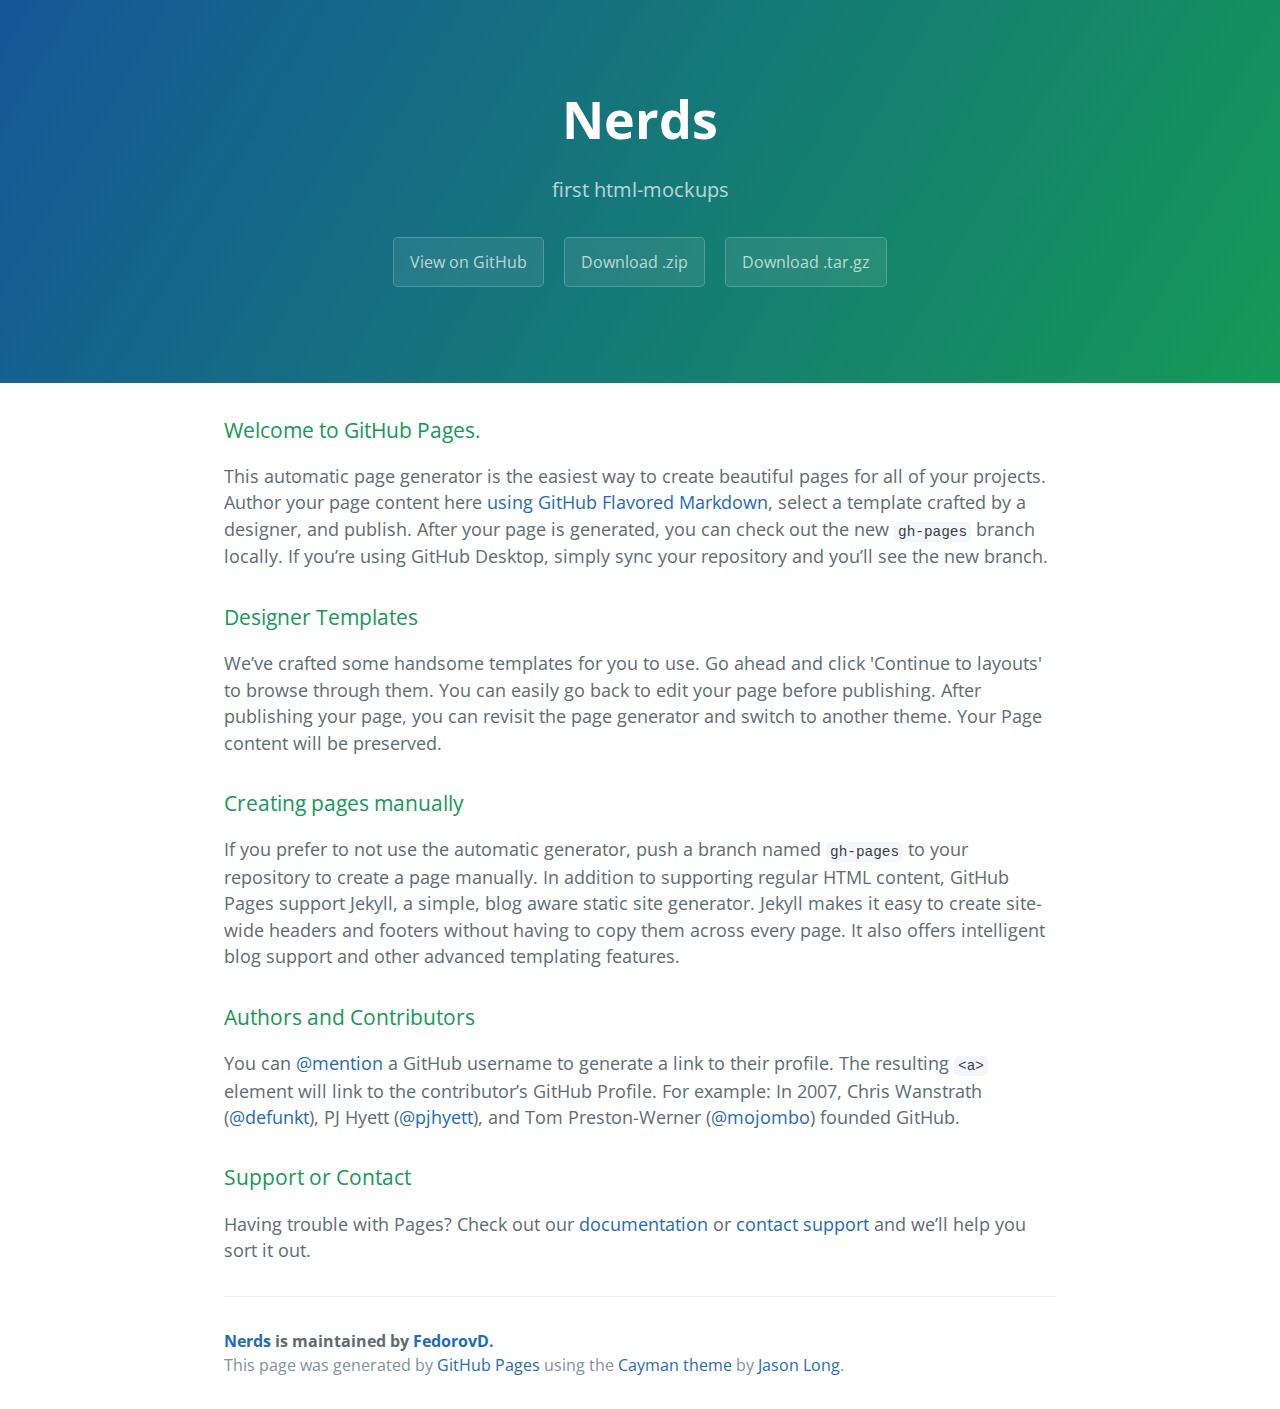
<file: index.html>
<!DOCTYPE html>
<html lang="en-us">
  <head>
    <meta charset="UTF-8">
    <title>Nerds by FedorovD</title>
    <meta name="viewport" content="width=device-width, initial-scale=1">
    <link rel="stylesheet" type="text/css" href="stylesheets/normalize.css" media="screen">
    <link href='https://fonts.googleapis.com/css?family=Open+Sans:400,700' rel='stylesheet' type='text/css'>
    <link rel="stylesheet" type="text/css" href="stylesheets/stylesheet.css" media="screen">
    <link rel="stylesheet" type="text/css" href="stylesheets/github-light.css" media="screen">
  </head>
  <body>
    <section class="page-header">
      <h1 class="project-name">Nerds</h1>
      <h2 class="project-tagline">first html-mockups</h2>
      <a href="https://github.com/FedorovD/nerds" class="btn">View on GitHub</a>
      <a href="https://github.com/FedorovD/nerds/zipball/master" class="btn">Download .zip</a>
      <a href="https://github.com/FedorovD/nerds/tarball/master" class="btn">Download .tar.gz</a>
    </section>

    <section class="main-content">
      <h3>
<a id="welcome-to-github-pages" class="anchor" href="#welcome-to-github-pages" aria-hidden="true"><span aria-hidden="true" class="octicon octicon-link"></span></a>Welcome to GitHub Pages.</h3>

<p>This automatic page generator is the easiest way to create beautiful pages for all of your projects. Author your page content here <a href="https://guides.github.com/features/mastering-markdown/">using GitHub Flavored Markdown</a>, select a template crafted by a designer, and publish. After your page is generated, you can check out the new <code>gh-pages</code> branch locally. If you’re using GitHub Desktop, simply sync your repository and you’ll see the new branch.</p>

<h3>
<a id="designer-templates" class="anchor" href="#designer-templates" aria-hidden="true"><span aria-hidden="true" class="octicon octicon-link"></span></a>Designer Templates</h3>

<p>We’ve crafted some handsome templates for you to use. Go ahead and click 'Continue to layouts' to browse through them. You can easily go back to edit your page before publishing. After publishing your page, you can revisit the page generator and switch to another theme. Your Page content will be preserved.</p>

<h3>
<a id="creating-pages-manually" class="anchor" href="#creating-pages-manually" aria-hidden="true"><span aria-hidden="true" class="octicon octicon-link"></span></a>Creating pages manually</h3>

<p>If you prefer to not use the automatic generator, push a branch named <code>gh-pages</code> to your repository to create a page manually. In addition to supporting regular HTML content, GitHub Pages support Jekyll, a simple, blog aware static site generator. Jekyll makes it easy to create site-wide headers and footers without having to copy them across every page. It also offers intelligent blog support and other advanced templating features.</p>

<h3>
<a id="authors-and-contributors" class="anchor" href="#authors-and-contributors" aria-hidden="true"><span aria-hidden="true" class="octicon octicon-link"></span></a>Authors and Contributors</h3>

<p>You can <a href="https://help.github.com/articles/basic-writing-and-formatting-syntax/#mentioning-users-and-teams" class="user-mention">@mention</a> a GitHub username to generate a link to their profile. The resulting <code>&lt;a&gt;</code> element will link to the contributor’s GitHub Profile. For example: In 2007, Chris Wanstrath (<a href="https://github.com/defunkt" class="user-mention">@defunkt</a>), PJ Hyett (<a href="https://github.com/pjhyett" class="user-mention">@pjhyett</a>), and Tom Preston-Werner (<a href="https://github.com/mojombo" class="user-mention">@mojombo</a>) founded GitHub.</p>

<h3>
<a id="support-or-contact" class="anchor" href="#support-or-contact" aria-hidden="true"><span aria-hidden="true" class="octicon octicon-link"></span></a>Support or Contact</h3>

<p>Having trouble with Pages? Check out our <a href="https://help.github.com/pages">documentation</a> or <a href="https://github.com/contact">contact support</a> and we’ll help you sort it out.</p>

      <footer class="site-footer">
        <span class="site-footer-owner"><a href="https://github.com/FedorovD/nerds">Nerds</a> is maintained by <a href="https://github.com/FedorovD">FedorovD</a>.</span>

        <span class="site-footer-credits">This page was generated by <a href="https://pages.github.com">GitHub Pages</a> using the <a href="https://github.com/jasonlong/cayman-theme">Cayman theme</a> by <a href="https://twitter.com/jasonlong">Jason Long</a>.</span>
      </footer>

    </section>

  
  </body>
</html>
</file>
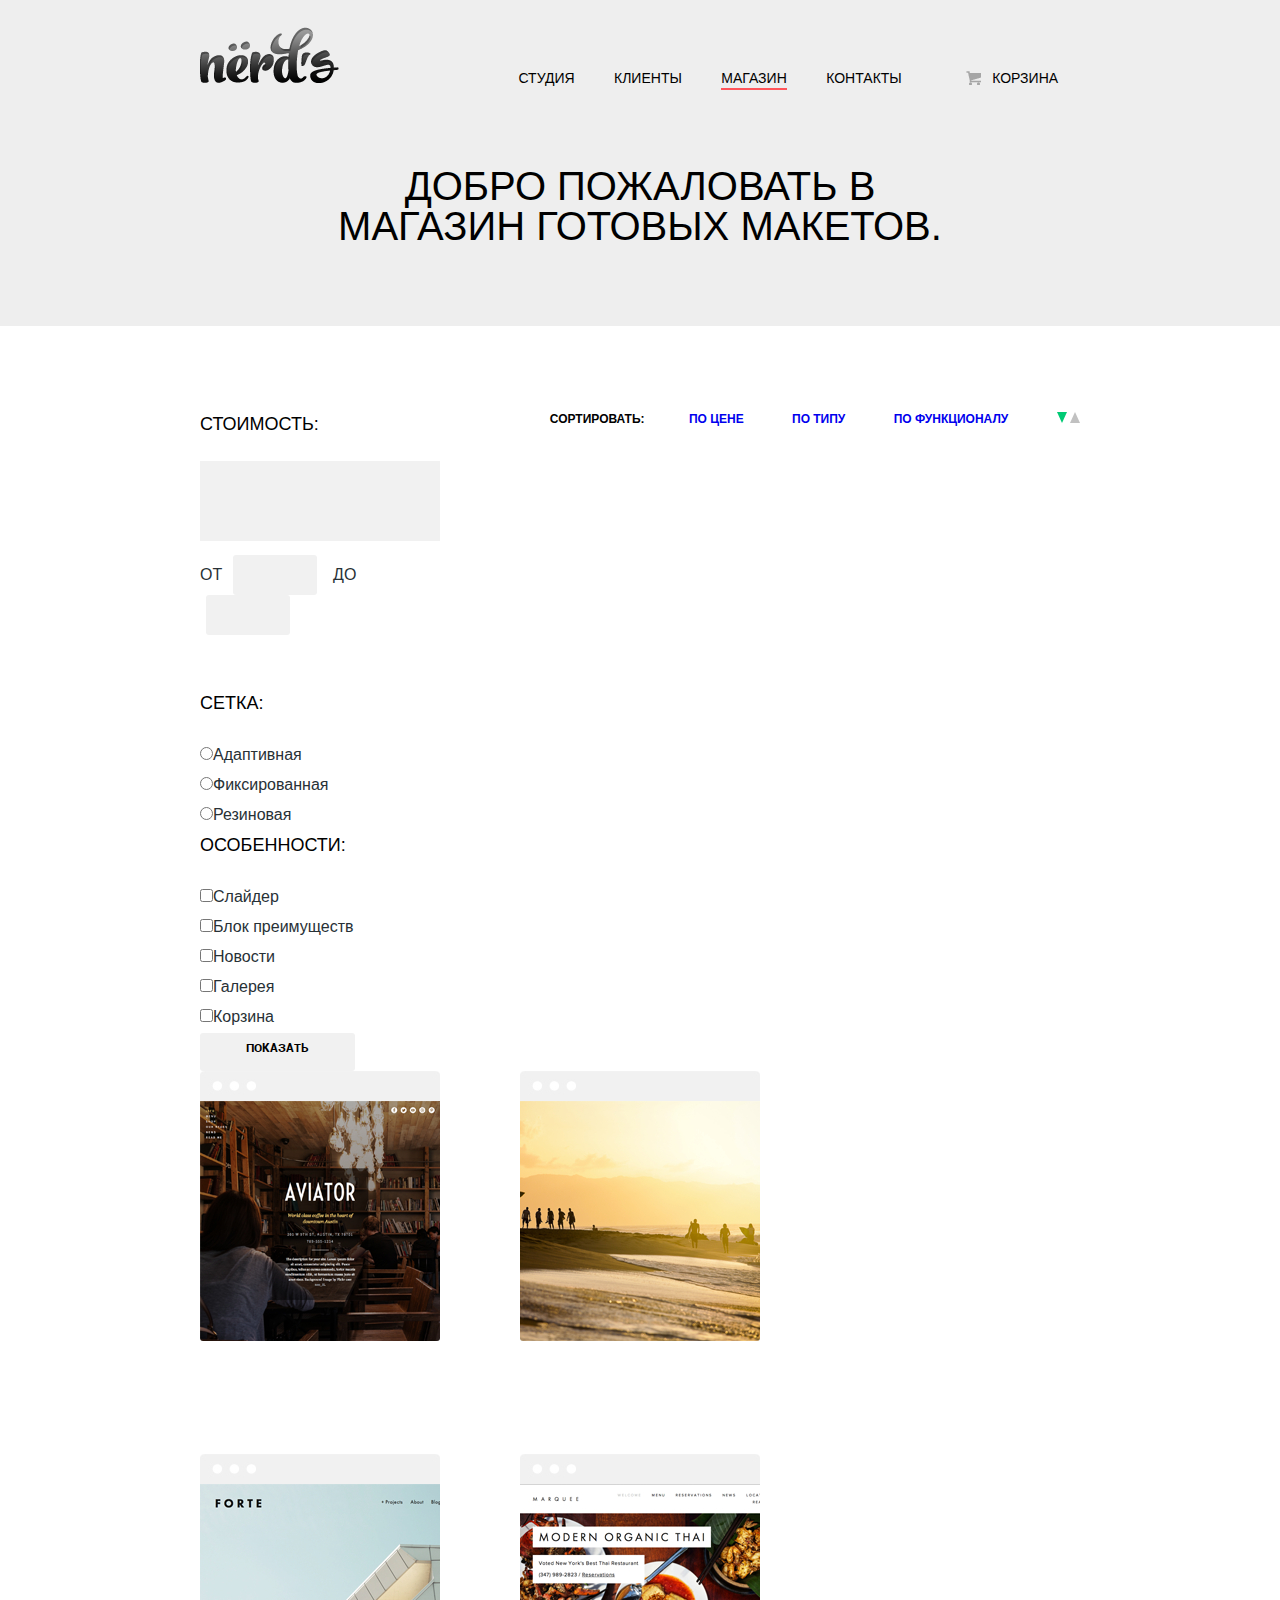
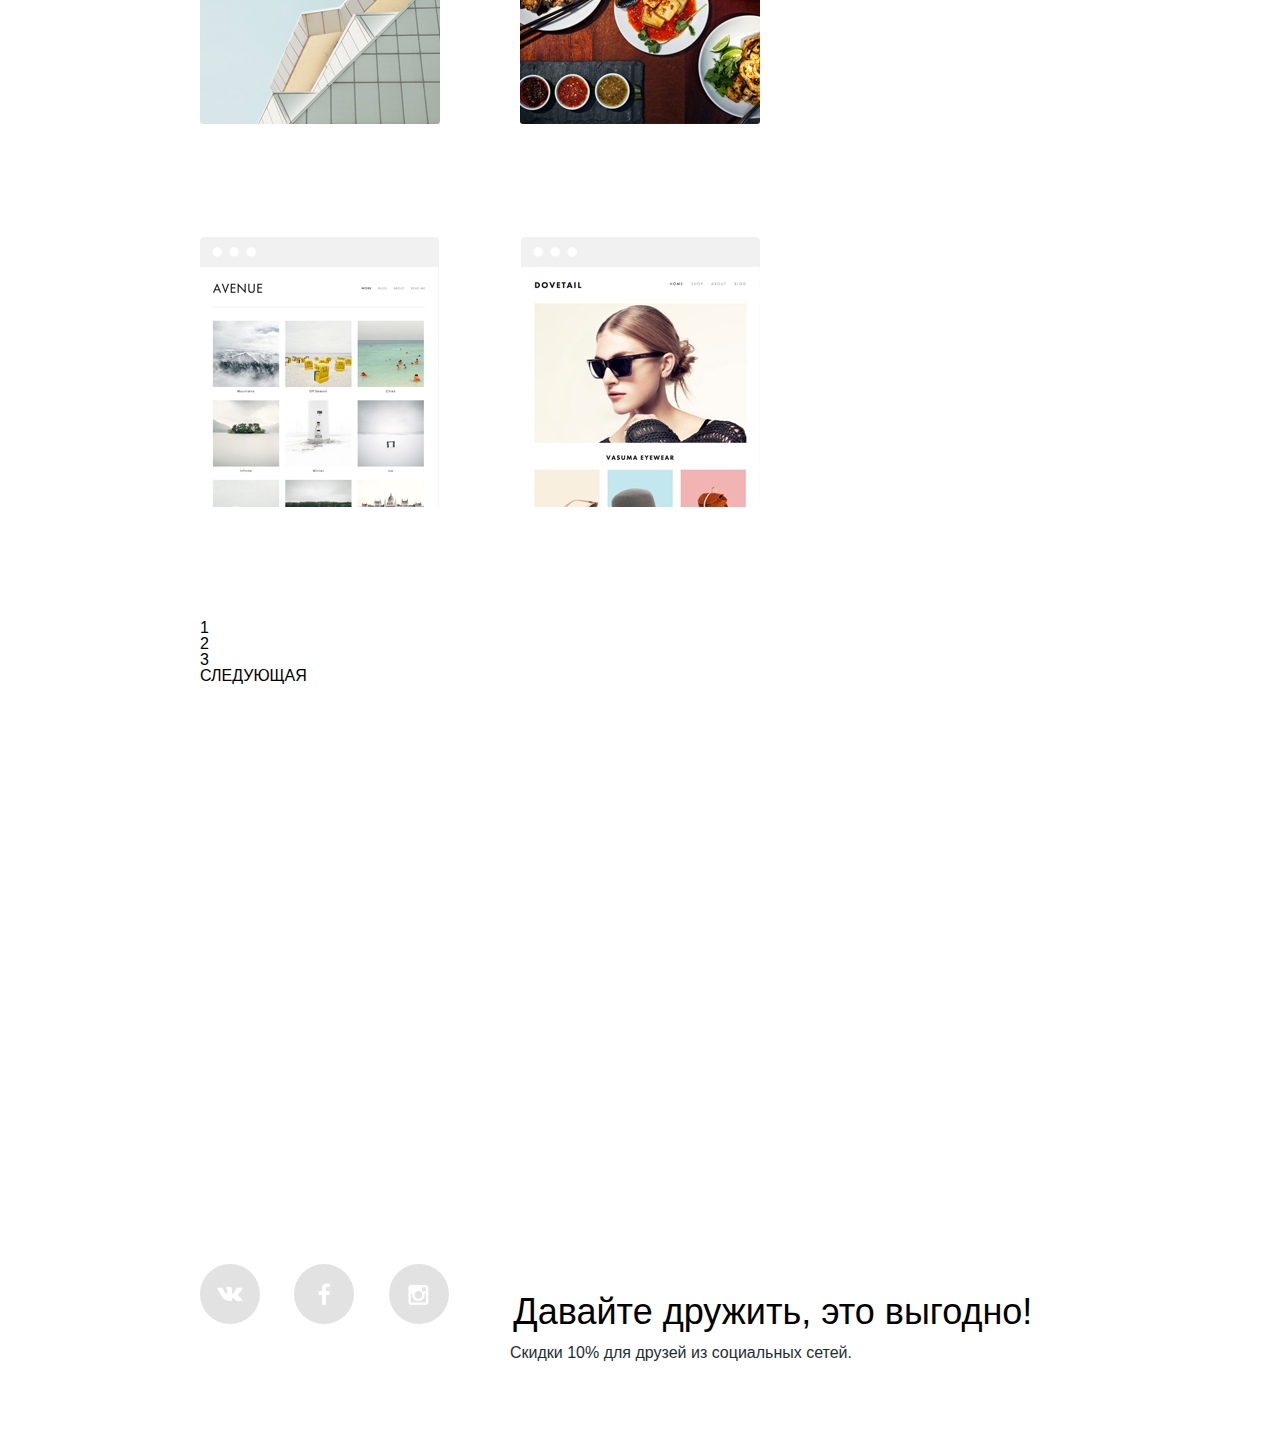
<file: catalog.html>
<!DOCTYPE html>
<html lang="en">
<head>
  <meta charset="UTF-8">
  <title>Catalog</title>
  <link rel="stylesheet" href="css/style.css">
</head>
<body>
<header class="catalog-header">
  <div class="header-nav container">
      <img class="index-logo" src="img/index/logo.png" alt="nerds">
    <ul class="navigation">
      <li><a href="index.html">СТУДИЯ</a></li>
      <li><a href="#">КЛИЕНТЫ</a></li>
        <li><a  class="current" href="#">МАГАЗИН</a></li>
      <li><a href="#">КОНТАКТЫ</a></li>
    </ul>
    <a class="cart" href="#">КОРЗИНА</a>
  </div>
    <div class="header-title">ДОБРО ПОЖАЛОВАТЬ В МАГАЗИН ГОТОВЫХ МАКЕТОВ.</div>
</header>

<main class="container">

  <div class="filter">
  <div class="block-price">
      <div class="block-name">СТОИМОСТЬ:</div>
      <div class="price-picker">
          <div class="price-picker-min"></div>
          <div class="price-picker-max"></div>
      </div>
      <form>
          ОТ
          <input class="from" type="text" name="min">
          ДО
          <input class="before" type="text" name="max">
      </form>
  </div>
  
     
     
     <div class="block-mesh">
         <div class="block-name">СЕТКА:</div>
         <form >
             <input type="radio" name="mesh" value="adaptive">Адаптивная<br>
             <input type="radio" name="mesh" value="fixed">Фиксированная<br>
             <input type="radio" name="mesh" value="rubber">Резиновая<br>
         </form>
     </div>
     
  
      <div class="block-features">
          <div class="block-name">ОСОБЕННОСТИ:</div>
          <form>
              <input type="checkbox" name="slider">Слайдер<br>
              <input type="checkbox" name="block">Блок преимуществ<br>
              <input type="checkbox" name="news">Новости<br>
              <input type="checkbox" name="galery">Галерея<br>
              <input type="checkbox" name="trash">Корзина<br>
          </form>
      </div>
  
  <a class="filter-submit" href="#">ПОКАЗАТЬ</a>
  </div>
  
  
  <div class="sort">
      <ul class="sort-ul">
          <li class="sort-title">СОРТИРОВАТЬ:</li>
          <li><a class="sort-price sort-nonactive" href="#">ПО ЦЕНЕ</a></li>
          <li><a class="sort-type sort-nonactive" href="#">ПО ТИПУ</a></li>
          <li><a class="sort-function sort-nonactive" href="#">ПО ФУНКЦИОНАЛУ</a></li>
      </ul>
      <a class="sort-down" href="#"></a>
      <a class="sort-up" href="#"></a>
  </div>
  
  <div class="design">
      <img class="aviator" src="img/catalog/aviator.jpg" alt="aviator">
      <img class="sunset" src="img/catalog/sunset.jpg" alt="sunset">
      <img class="forte" src="img/catalog/forte.jpg" alt="forte">
      <img class="modern-organic-thai" src="img/catalog/modern-organic-thai.jpg" alt="modern-organic-thai">
      <img class="avenue" src="img/catalog/avenue.jpg" alt="avenue">
      <img class="dovetail" src="img/catalog/dovetail.jpg" alt="dovetail">
      
      <div class="page-switcher">
          <div class="btn-1">1</div>
          <div class="btn-2">2</div>
          <div class="btn-3">3</div>
          <div class="btn-next">СЛЕДУЮЩАЯ</div>
      </div>
  </div>
</main>
   
    <div class="map">
        <iframe src="https://www.google.com/maps/embed?pb=!1m14!1m12!1m3!1d1680.6470607040592!2d30.319714053466274!3d59.93815806300575!2m3!1f0!2f0!3f0!3m2!1i1024!2i768!4f13.1!5e0!3m2!1sru!2sru!4v1466267753203" width="100%" height="415" frameborder="0" style="border:0" allowfullscreen></iframe>
    </div>

    <footer class=" container">
        <div class="social">
            <a class="social-vk" href="#"></a>
            <a class="social-fb" href="#"></a>
            <a class="social-inst" href="#"></a>
        </div>
        <div class="lbf">Давайте дружить, это выгодно!</div>
        <div class="discounts">Скидки 10% для друзей из социальных сетей.</div>
    </footer>
</body>
</html>
</file>
<file: stylesheets/stylesheet.css>
* {
  box-sizing: border-box; }

body {
  padding: 0;
  margin: 0;
  font-family: "Open Sans", "Helvetica Neue", Helvetica, Arial, sans-serif;
  font-size: 16px;
  line-height: 1.5;
  color: #606c71; }

a {
  color: #1e6bb8;
  text-decoration: none; }
  a:hover {
    text-decoration: underline; }

.btn {
  display: inline-block;
  margin-bottom: 1rem;
  color: rgba(255, 255, 255, 0.7);
  background-color: rgba(255, 255, 255, 0.08);
  border-color: rgba(255, 255, 255, 0.2);
  border-style: solid;
  border-width: 1px;
  border-radius: 0.3rem;
  transition: color 0.2s, background-color 0.2s, border-color 0.2s; }
  .btn + .btn {
    margin-left: 1rem; }

.btn:hover {
  color: rgba(255, 255, 255, 0.8);
  text-decoration: none;
  background-color: rgba(255, 255, 255, 0.2);
  border-color: rgba(255, 255, 255, 0.3); }

@media screen and (min-width: 64em) {
  .btn {
    padding: 0.75rem 1rem; } }

@media screen and (min-width: 42em) and (max-width: 64em) {
  .btn {
    padding: 0.6rem 0.9rem;
    font-size: 0.9rem; } }

@media screen and (max-width: 42em) {
  .btn {
    display: block;
    width: 100%;
    padding: 0.75rem;
    font-size: 0.9rem; }
    .btn + .btn {
      margin-top: 1rem;
      margin-left: 0; } }

.page-header {
  color: #fff;
  text-align: center;
  background-color: #159957;
  background-image: linear-gradient(120deg, #155799, #159957); }

@media screen and (min-width: 64em) {
  .page-header {
    padding: 5rem 6rem; } }

@media screen and (min-width: 42em) and (max-width: 64em) {
  .page-header {
    padding: 3rem 4rem; } }

@media screen and (max-width: 42em) {
  .page-header {
    padding: 2rem 1rem; } }

.project-name {
  margin-top: 0;
  margin-bottom: 0.1rem; }

@media screen and (min-width: 64em) {
  .project-name {
    font-size: 3.25rem; } }

@media screen and (min-width: 42em) and (max-width: 64em) {
  .project-name {
    font-size: 2.25rem; } }

@media screen and (max-width: 42em) {
  .project-name {
    font-size: 1.75rem; } }

.project-tagline {
  margin-bottom: 2rem;
  font-weight: normal;
  opacity: 0.7; }

@media screen and (min-width: 64em) {
  .project-tagline {
    font-size: 1.25rem; } }

@media screen and (min-width: 42em) and (max-width: 64em) {
  .project-tagline {
    font-size: 1.15rem; } }

@media screen and (max-width: 42em) {
  .project-tagline {
    font-size: 1rem; } }

.main-content :first-child {
  margin-top: 0; }
.main-content img {
  max-width: 100%; }
.main-content h1, .main-content h2, .main-content h3, .main-content h4, .main-content h5, .main-content h6 {
  margin-top: 2rem;
  margin-bottom: 1rem;
  font-weight: normal;
  color: #159957; }
.main-content p {
  margin-bottom: 1em; }
.main-content code {
  padding: 2px 4px;
  font-family: Consolas, "Liberation Mono", Menlo, Courier, monospace;
  font-size: 0.9rem;
  color: #383e41;
  background-color: #f3f6fa;
  border-radius: 0.3rem; }
.main-content pre {
  padding: 0.8rem;
  margin-top: 0;
  margin-bottom: 1rem;
  font: 1rem Consolas, "Liberation Mono", Menlo, Courier, monospace;
  color: #567482;
  word-wrap: normal;
  background-color: #f3f6fa;
  border: solid 1px #dce6f0;
  border-radius: 0.3rem; }
  .main-content pre > code {
    padding: 0;
    margin: 0;
    font-size: 0.9rem;
    color: #567482;
    word-break: normal;
    white-space: pre;
    background: transparent;
    border: 0; }
.main-content .highlight {
  margin-bottom: 1rem; }
  .main-content .highlight pre {
    margin-bottom: 0;
    word-break: normal; }
.main-content .highlight pre, .main-content pre {
  padding: 0.8rem;
  overflow: auto;
  font-size: 0.9rem;
  line-height: 1.45;
  border-radius: 0.3rem; }
.main-content pre code, .main-content pre tt {
  display: inline;
  max-width: initial;
  padding: 0;
  margin: 0;
  overflow: initial;
  line-height: inherit;
  word-wrap: normal;
  background-color: transparent;
  border: 0; }
  .main-content pre code:before, .main-content pre code:after, .main-content pre tt:before, .main-content pre tt:after {
    content: normal; }
.main-content ul, .main-content ol {
  margin-top: 0; }
.main-content blockquote {
  padding: 0 1rem;
  margin-left: 0;
  color: #819198;
  border-left: 0.3rem solid #dce6f0; }
  .main-content blockquote > :first-child {
    margin-top: 0; }
  .main-content blockquote > :last-child {
    margin-bottom: 0; }
.main-content table {
  display: block;
  width: 100%;
  overflow: auto;
  word-break: normal;
  word-break: keep-all; }
  .main-content table th {
    font-weight: bold; }
  .main-content table th, .main-content table td {
    padding: 0.5rem 1rem;
    border: 1px solid #e9ebec; }
.main-content dl {
  padding: 0; }
  .main-content dl dt {
    padding: 0;
    margin-top: 1rem;
    font-size: 1rem;
    font-weight: bold; }
  .main-content dl dd {
    padding: 0;
    margin-bottom: 1rem; }
.main-content hr {
  height: 2px;
  padding: 0;
  margin: 1rem 0;
  background-color: #eff0f1;
  border: 0; }

@media screen and (min-width: 64em) {
  .main-content {
    max-width: 64rem;
    padding: 2rem 6rem;
    margin: 0 auto;
    font-size: 1.1rem; } }

@media screen and (min-width: 42em) and (max-width: 64em) {
  .main-content {
    padding: 2rem 4rem;
    font-size: 1.1rem; } }

@media screen and (max-width: 42em) {
  .main-content {
    padding: 2rem 1rem;
    font-size: 1rem; } }

.site-footer {
  padding-top: 2rem;
  margin-top: 2rem;
  border-top: solid 1px #eff0f1; }

.site-footer-owner {
  display: block;
  font-weight: bold; }

.site-footer-credits {
  color: #819198; }

@media screen and (min-width: 64em) {
  .site-footer {
    font-size: 1rem; } }

@media screen and (min-width: 42em) and (max-width: 64em) {
  .site-footer {
    font-size: 1rem; } }

@media screen and (max-width: 42em) {
  .site-footer {
    font-size: 0.9rem; } }
</file>
<file: stylesheets/github-light.css>
/*
The MIT License (MIT)

Copyright (c) 2016 GitHub, Inc.

Permission is hereby granted, free of charge, to any person obtaining a copy
of this software and associated documentation files (the "Software"), to deal
in the Software without restriction, including without limitation the rights
to use, copy, modify, merge, publish, distribute, sublicense, and/or sell
copies of the Software, and to permit persons to whom the Software is
furnished to do so, subject to the following conditions:

The above copyright notice and this permission notice shall be included in all
copies or substantial portions of the Software.

THE SOFTWARE IS PROVIDED "AS IS", WITHOUT WARRANTY OF ANY KIND, EXPRESS OR
IMPLIED, INCLUDING BUT NOT LIMITED TO THE WARRANTIES OF MERCHANTABILITY,
FITNESS FOR A PARTICULAR PURPOSE AND NONINFRINGEMENT. IN NO EVENT SHALL THE
AUTHORS OR COPYRIGHT HOLDERS BE LIABLE FOR ANY CLAIM, DAMAGES OR OTHER
LIABILITY, WHETHER IN AN ACTION OF CONTRACT, TORT OR OTHERWISE, ARISING FROM,
OUT OF OR IN CONNECTION WITH THE SOFTWARE OR THE USE OR OTHER DEALINGS IN THE
SOFTWARE.

*/

.pl-c /* comment */ {
  color: #969896;
}

.pl-c1 /* constant, variable.other.constant, support, meta.property-name, support.constant, support.variable, meta.module-reference, markup.raw, meta.diff.header */,
.pl-s .pl-v /* string variable */ {
  color: #0086b3;
}

.pl-e /* entity */,
.pl-en /* entity.name */ {
  color: #795da3;
}

.pl-smi /* variable.parameter.function, storage.modifier.package, storage.modifier.import, storage.type.java, variable.other */,
.pl-s .pl-s1 /* string source */ {
  color: #333;
}

.pl-ent /* entity.name.tag */ {
  color: #63a35c;
}

.pl-k /* keyword, storage, storage.type */ {
  color: #a71d5d;
}

.pl-s /* string */,
.pl-pds /* punctuation.definition.string, string.regexp.character-class */,
.pl-s .pl-pse .pl-s1 /* string punctuation.section.embedded source */,
.pl-sr /* string.regexp */,
.pl-sr .pl-cce /* string.regexp constant.character.escape */,
.pl-sr .pl-sre /* string.regexp source.ruby.embedded */,
.pl-sr .pl-sra /* string.regexp string.regexp.arbitrary-repitition */ {
  color: #183691;
}

.pl-v /* variable */ {
  color: #ed6a43;
}

.pl-id /* invalid.deprecated */ {
  color: #b52a1d;
}

.pl-ii /* invalid.illegal */ {
  color: #f8f8f8;
  background-color: #b52a1d;
}

.pl-sr .pl-cce /* string.regexp constant.character.escape */ {
  font-weight: bold;
  color: #63a35c;
}

.pl-ml /* markup.list */ {
  color: #693a17;
}

.pl-mh /* markup.heading */,
.pl-mh .pl-en /* markup.heading entity.name */,
.pl-ms /* meta.separator */ {
  font-weight: bold;
  color: #1d3e81;
}

.pl-mq /* markup.quote */ {
  color: #008080;
}

.pl-mi /* markup.italic */ {
  font-style: italic;
  color: #333;
}

.pl-mb /* markup.bold */ {
  font-weight: bold;
  color: #333;
}

.pl-md /* markup.deleted, meta.diff.header.from-file */ {
  color: #bd2c00;
  background-color: #ffecec;
}

.pl-mi1 /* markup.inserted, meta.diff.header.to-file */ {
  color: #55a532;
  background-color: #eaffea;
}

.pl-mdr /* meta.diff.range */ {
  font-weight: bold;
  color: #795da3;
}

.pl-mo /* meta.output */ {
  color: #1d3e81;
}
</file>
<file: css/style.css>
@font-face {
    font-family: Roboto Medium;
    src: url(../fonts/roboto/Roboto-master/Roboto-Medium.ttf);

    font-family: Roboto Bold;
    src: url(../fonts/roboto/Roboto-master/Roboto-Bold.ttf);
}
html, body, div, span, applet, object, iframe,
h1, h2, h3, h4, h5, h6, p, blockquote, pre,
a, abbr, acronym, address, big, cite, code,
del, dfn, em, img, ins, kbd, q, s, samp,
small, strike, strong, sub, sup, tt, var,
b, u, i, center,
dl, dt, dd, ol, ul, li,
fieldset, form, label, legend,
table, caption, tbody, tfoot, thead, tr, th, td,
article, aside, canvas, details, embed,
figure, figcaption, footer, header,
menu, nav, output, ruby, section, summary,
time, mark, audio, video {
    margin: 0;
    padding: 0;
    border: 0;
    font-size: 100%;
    font: inherit;
    vertical-align: baseline;
}
/* HTML5 display-role reset for older browsers */
article, aside, details, figcaption, figure,
footer, header, menu, nav, section {
    display: block;
}
body {
    line-height: 1;
}
ol, ul {
    list-style: none;
}
blockquote, q {
    quotes: none;
}
blockquote:before, blockquote:after,
q:before, q:after {
    content: '';
    content: none;
}
table {
    border-collapse: collapse;
    border-spacing: 0;
}

/*reset complited*/


body{
  width: 100%;
  height: 100%;
  font-family: Roboto Medium, sans-serif;
}
.index-header{
  width: 100%;
  height: 435px;
  background: #EEE;

  font-size: 18px;
}
.container{
  width: 880px;
  margin:0 auto;
}
.header-nav{
  background: #EEE;
  color: #1E2D33;
}
.index-logo{
  margin-right: 140px;
  margin-top: 27px;
}
.navigation{
  display: inline-block;
}
.navigation li{
  text-decoration: none;
  display: inline;
}
.navigation li{
  margin-left: 35px;
}
.navigation li a{
  text-decoration: none;
  color: black;
  font-size: 14px;
}
.navigation li a:hover{
    color: #FB565A;
}
.navigation li a:active{
    color: #8F8F8F;
}
.current{
    padding-bottom: 2px;
    border-bottom: 2px solid #FF555A;
}
.cart{
  display: inline-block;
  text-decoration: none;
    color: black;
  margin-left: 60px;
  padding-left: 26px;
  font-size: 14px;
  background-image: url("../img/index/cart.png");
  background-repeat: no-repeat;
}
.cart:hover{
    color: #FB565A;
    background-image: url("../img/index/cart-hover.png");
}
.cart:active{
    color: #8F8F8F;
    background-image: url("../img/index/cart-active.png");
    
}
.header-slider{
  background: #EEE;
  margin-top: 70px;
}
.leftside-slider{
  display: inline-block;
  width: 372px;
}
.slider-title{
  display: inline-block;
  margin-bottom: 24px;
  width: 240px;
  font-size: 30px;
  font-weight: 600;
}
.slider-descr{
  display: inline-block;
  font-size: 16px;
  width: 415px;
  color: #1E2D33;
}
.slider-more{
  display: inline-block;
  padding: 15px 70px 15px 70px;
  margin-top: 33px;
  border-radius: 5px;
  background-color: #FF555A;
  color: white;
  font-size: 12px;
  text-decoration: none;
}
.radio-slider{
  display: inline-block;
  margin-left: 38px;
}
input{
  margin: 0px;
}
  .slider-image{
float: right;
  }
.index-products{
  height: 460px;
}
.products-websites{
display: inline-block;
float: left;
}
.products-apps{
display: inline-block;
margin-left: 80px;

}
.products-present{
display: inline-block;
float: right;
}
.products-present, .products-apps, .products-websites{
  margin-top: 80px;
  width: 240px;
}
.products-present h3, .products-apps h3, .products-websites h3{
  font-size: 18px;
  margin: 30px 0px;
}
.products-present p, .products-apps p, .products-websites p{
  font-size: 15px;
  color: #1E2D33;
}
.products-present a, .products-apps a, .products-websites a{
  display: inline-block;
  color: white;
  border-radius: 3px;
  font-size: 12px;
  text-decoration: none;
  padding: 12px 38px;
  margin-top: 30px;
  font-weight: 100;
}
.products-websites a{
background-color: #FF555A;
}
.products-websites a:hover{
background-color: #F6474C;
}
.products-websites a:active{
background-color: #D33235;
}
.products-apps a{
  background-color: #00CB6F;
}
.products-apps a:hover{
  background-color: #00A359;
}
.products-apps a:active{
  background-color: #00914E;
}
.products-present a{
  background-color: #FCC93B;
}
.products-present a:hover{
  background-color: #E4AF0B;
}
.products-present a:active{
  background-color: #CE9C00;
}
hr{
  width: 880px;
}
.index-aboutUs{
  color: #1E2D33;
}
.aboutUs-left{
  display: inline-block;
  width: 580px;
}
.aboutUs-title{
  font-size: 36px;
  color: black;
}
.aboutUs-left p{
  margin-top: 25px;
  font-size: 16px;
  color: #1E2D33;
}
.aboutUs-pre-left{
  margin-top: 55px;
  margin-bottom: 30px;
}
.paragraph{
  font-size: 16px;
  margin-bottom: 30px;
}
.paragraph span{
  color: #FF555A;
  font-family: Myriad Pro Regular, sans-serif;
  font-weight: 600;
  margin-right: 12px;
}
.aboutUs-right{
  display: inline-block;
  float: right;
  width: 240px;
  height: 360px;
    background-image: url(../img/index/since-logo.png);
  background-repeat: no-repeat;
}
.aboutUs-pre-right{
  margin-top: 190px;
  margin-bottom: 30px;
}
.our-clients{
  height: 165px;
}
.glukhanko{
  float: left;
  margin-top: 70px;
}
.htmlAcademy{
  display: inline-block;
  margin-left: 110px;
  margin-top: 50px;
}
.borodinski{
float: right;
margin-top: 45px;
}
.glukhanko, .htmlAcademy, .borodinski{
  opacity: 0.2;
}
.glukhanko:hover, .htmlAcademy:hover, .borodinski:hover{
  opacity: 1;
}
.map{
  height: 415px;
  width: 100%;
  margin-top: 85px;
}
.social{
  margin-top: 80px;
  display: inline-block;
}
.social-vk, .social-fb, .social-inst{
  display: inline-block;
  margin-right: 30px;
  width: 60px;
	height: 60px;
	background: #E2E2E2;
	-moz-border-radius: 50px;
	-webkit-border-radius: 50px;
	border-radius: 50px;
}
.social-vk:hover, .social-fb:hover, .social-inst:hover{
  	background: #FF555A;
}
.social-vk, .social-vk:hover{
    background-image: url(../img/index/social-vk.png);
  background-repeat: no-repeat;
  background-position: center;
}
.social-fb, .social-fb:hover{
    background-image: url(../img/index/social-fb.png);
  background-repeat: no-repeat;
  background-position: center;
}
.social-inst, .social-inst:hover{
    background-image: url(../img/index/social-inst.png);
  background-repeat: no-repeat;
  background-position: center;
  margin-right: 0px;
}
.lbf{
  display: inline-block;
  margin-left: 60px;
  font-size: 36px;
}
.discounts{
  display: inline-block;
 font-size: 16px;
 margin-left: 310px;
 margin-top: 15px;
 color: #1E2D33;
}
footer{
  padding-bottom: 80px;
}
hr{
    opacity: 0.2;
}


/*CATALOG*/


.catalog-header{
  width: 100%;
  background: #EEE;
    margin-bottom: 83px;
}
.header-title{
  width: 660px;
  height: 160px;
  font-size: 40px;
  color: black;
  margin: 0 auto;
  padding-top: 80px;
  text-align: center;
}
.filter{
    display: inline-block;
    color: #283136;
    font-family: Roboto Medium, sans-serif;
    font-size: 16px;
    font-weight: 500;
    line-height: 30px;
    
    
    width: 240px;
    margin-right: 80px;
}
.block-name{
    font-size: 18px;
    color: black;
    margin-bottom: 22px;
}
.price-picker{
    width: 240px;
    height: 80px;
    background: #f1f1f1;
    margin-bottom: 14px;
    
}
.price-picker-min{}
.price-picker-max{}

.from, .before {
    height: 38px;
    width: 80px;
    background: #f1f1f1;
    margin-left: 6px;
    border-radius: 3px;
    
    outline: none;
    border: none;
    
    
    color: #283136;
    font-family: Roboto Mediume, sans-serif;
    font-size: 16px;
    font-weight: 500;
    line-height: 22px;    
    
}
.from{
    margin-right: 12px;
}

.block-mesh{
    margin-top: 53px;
}

.filter-submit{
    display: inline-block;
    text-decoration: none;
    text-align: center;
    border-radius: 3px;
    width: 155px;
    height: 38px;
    background-color: #f1f1f1;
    
    font-family: Roboto Bold, sans-serif;
    font-size: 12px;

    color: black;
}


.sort{
    display: inline-block;
    float: right;

    padding-top: 3px;
    margin-bottom: 54px;
    
    font-family: Roboto Mediume, sans-serif;
    font-size: 12px;
    color: black;
    font-weight: 600;
    
}
.sort-ul{
    display: inline-block;
}
.sort-ul li{
    display: inline;
}
.sort-title{
    margin-right: 41px;
}
.sort-price, .sort-type, .sort-function{
    text-decoration: none; 
    margin-right: 45px;
}

.sort-down{
    display: inline-block;
    width: 0;
    height: 0;
    border-left: 5px solid transparent;
    border-right: 5px solid transparent;
    border-top: 11px solid #00CA74;
    
}
.sort-up{
    display: inline-block;
    width: 0;
    height: 0;
    border-left: 5px solid transparent;
    border-right: 5px solid transparent;
    border-bottom: 11px solid #C1C1C1;
}

.design{
    display: inline-block;
    width: 560px;
    
}
.sunset, .modern-organic-thai, .dovetail{
   
    float: right;
}
.sunset, .modern-organic-thai, .dovetail, .aviator, .forte, .avenue{
    margin-bottom: 110px;
    
    border-top: 30px solid  white;
    border-radius: 3px;
    
    border-image: url(../img/catalog/browser.jpg)100 0;
}
.sunset:hover, .modern-organic-thai:hover, .dovetail:hover, .aviator:hover, .forte:hover, .avenue:hover{
    border-image: url(../img/catalog/browser-active.jpg)100 0;
}
</file>
